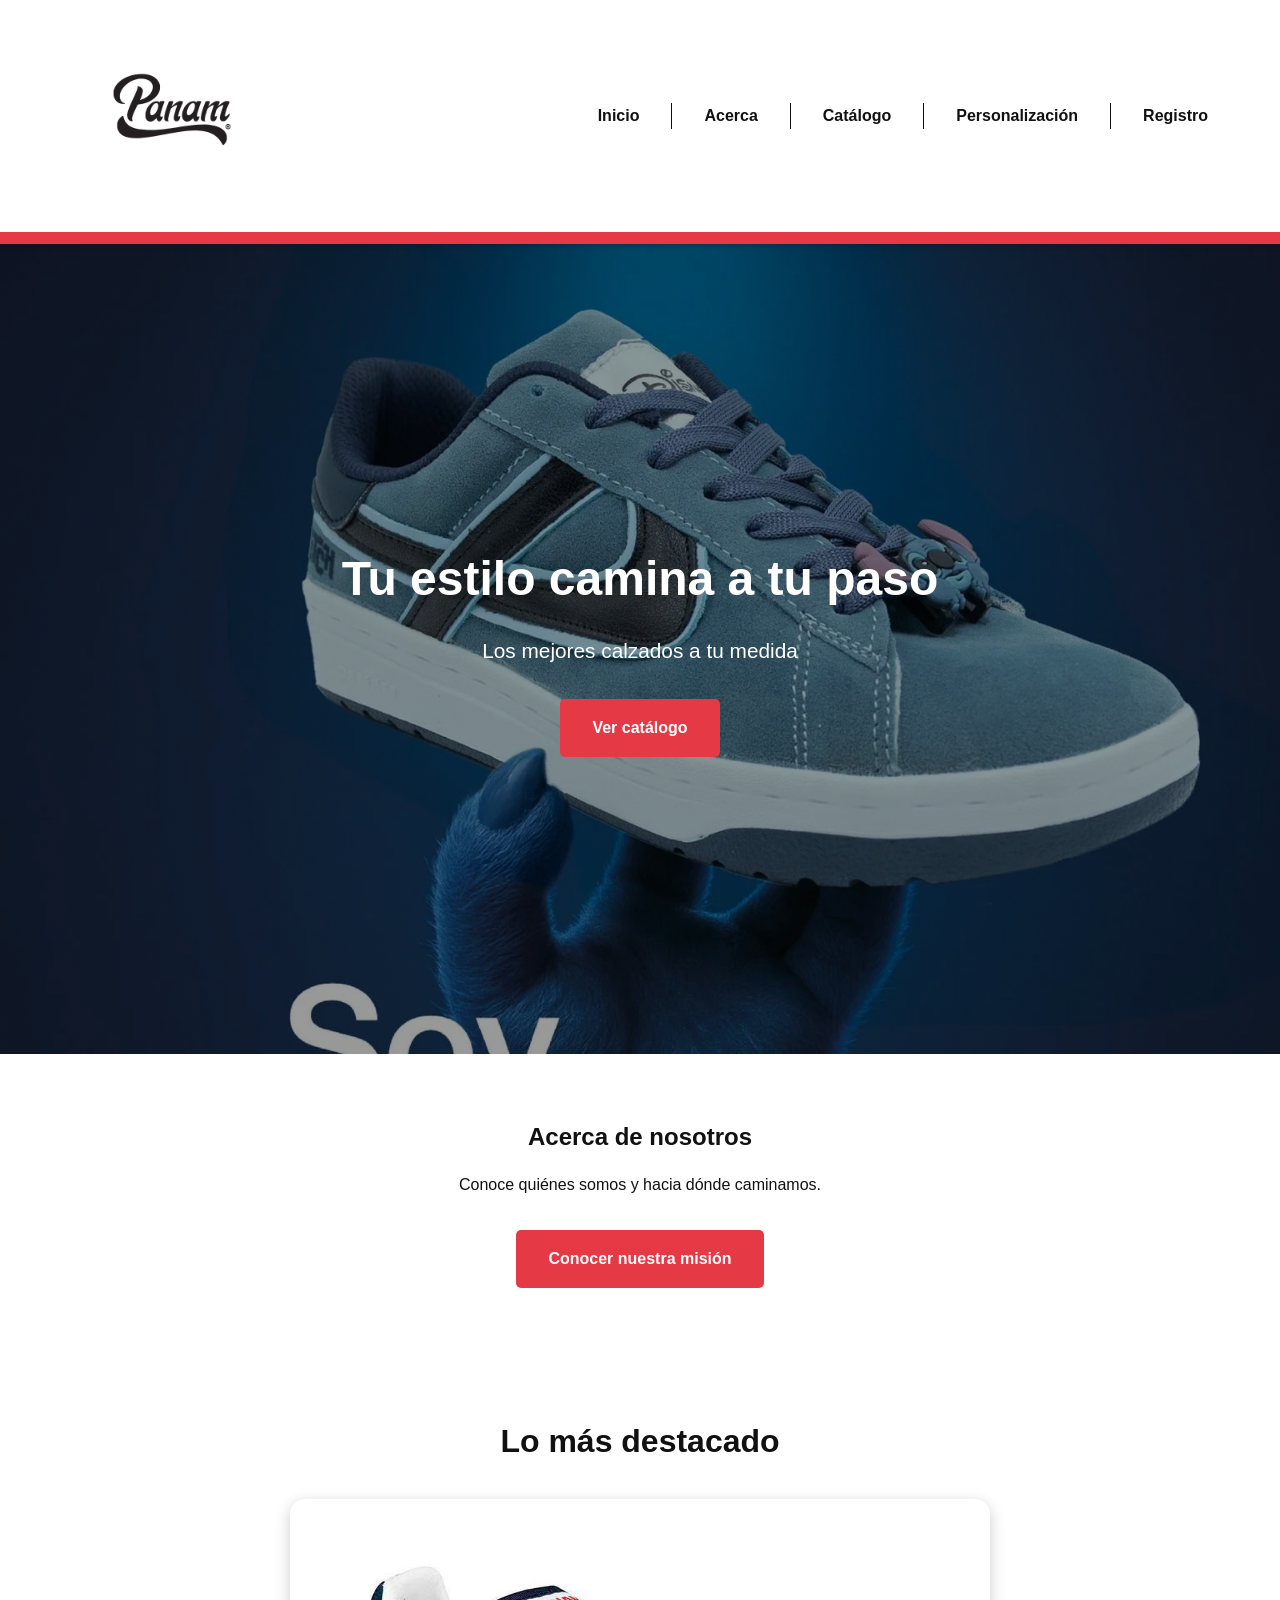
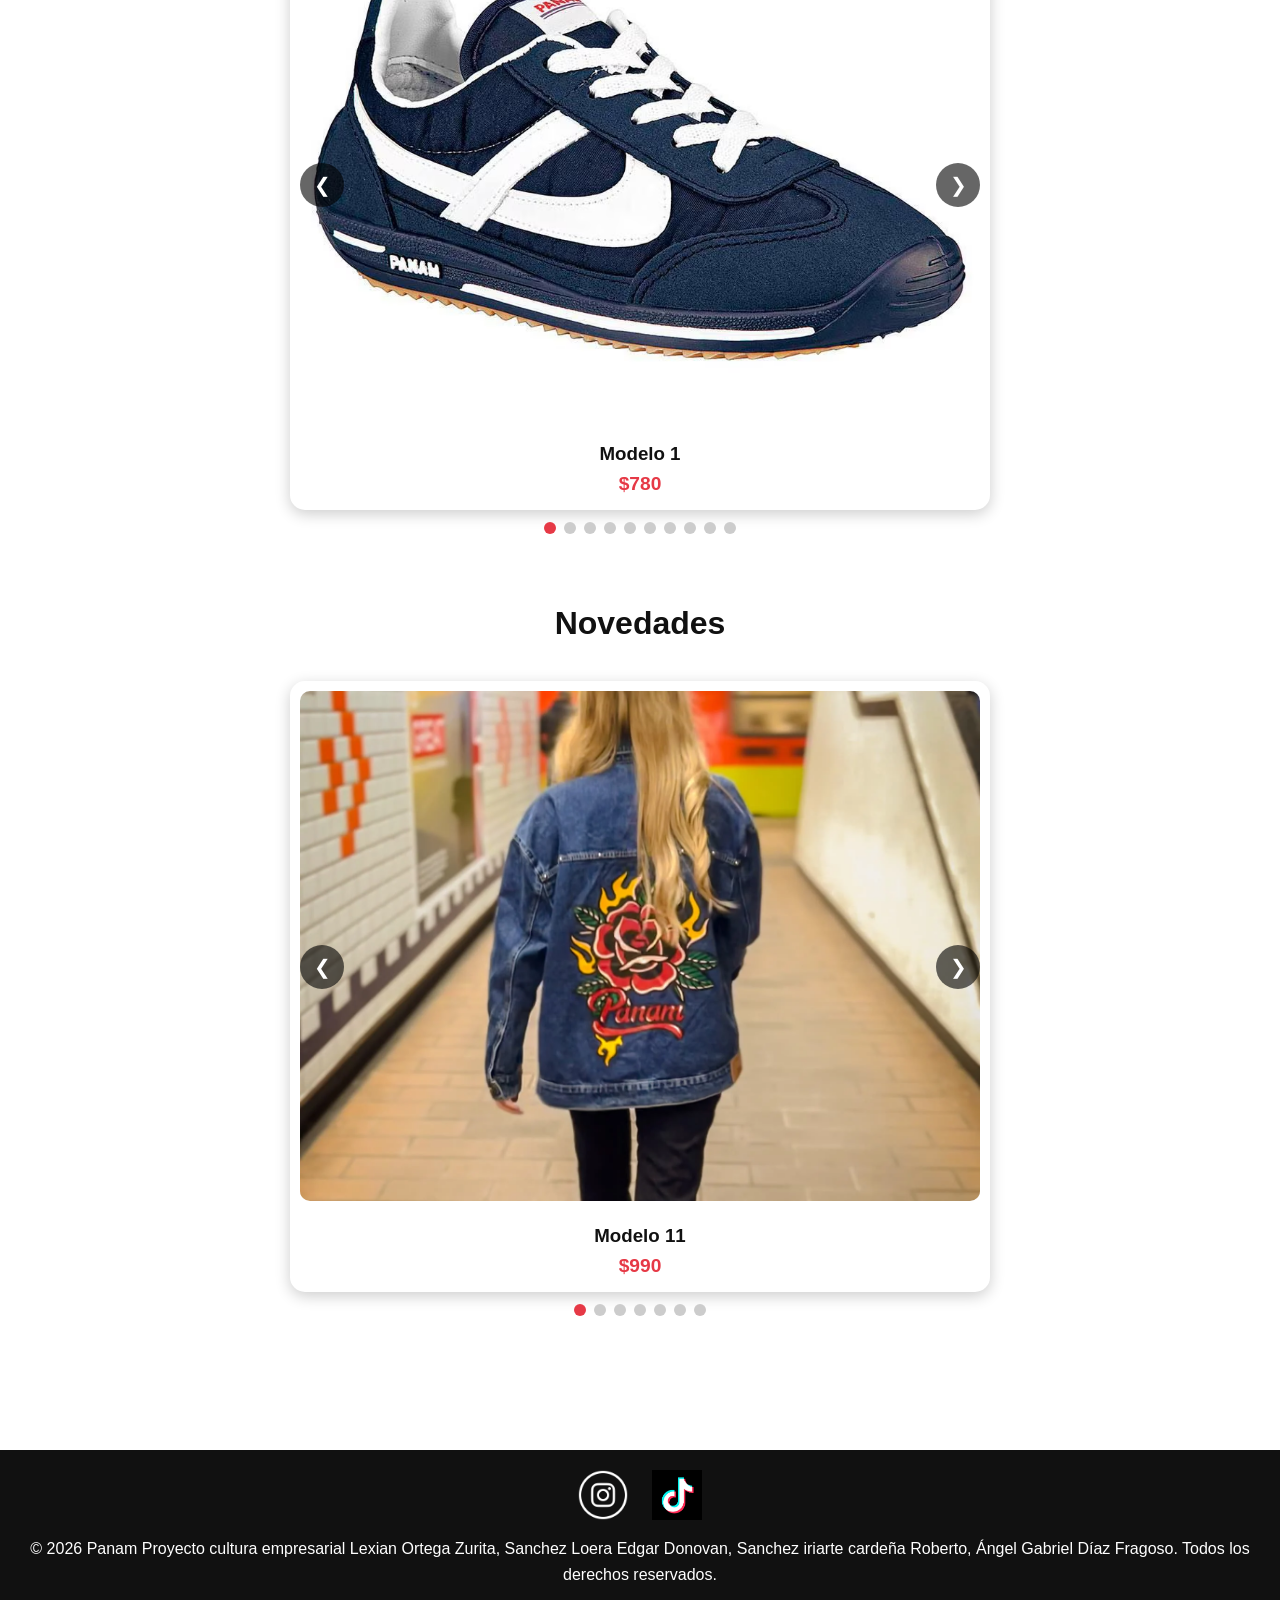
<file: index.html>
<!DOCTYPE html>
<html lang="es">
<head>
    <meta charset="UTF-8">
    <meta name="viewport" content="width=device-width, initial-scale=1.0">
    <title>Panam | Calzado</title>
    <link rel="stylesheet" href="styles.css">
    <style>
        /* Enlaces de las tarjetas: se ven igual que antes, pero son clicables */
        .catalogo-card a.card-link {
            color: inherit;
            text-decoration: none;
            display: block;
        }
    </style>
</head>
<body>
    <header>
        <nav>
            <a href="index.html" class="logo">
                <img src="logo1.png" alt="Logo Panam">
            </a>
            <ul class="nav-links">
                <li><a href="index.html">Inicio</a></li>
                <li><a href="acerca.html">Acerca</a></li>
                <li><a href="catalogo.html" target="_blank" rel="noopener">Catálogo</a></li>
                <li><a href="color.html" target="_blank" rel="noopener">Personalización</a></li>
                <li><a href="dt.html">Registro</a></li>
            </ul>
        </nav>
    </header>

    <main>
        <section id="hero">
            <h1>Tu estilo camina a tu paso</h1>
            <p>Los mejores calzados a tu medida</p>
            <a href="catalogo.html" target="_blank" rel="noopener" class="cta-button">Ver catálogo</a>
        </section>

        <section id="acerca">
            <h2>Acerca de nosotros</h2>
            <p>Conoce quiénes somos y hacia dónde caminamos.</p>
            <a href="acerca.html" class="cta-button">Conocer nuestra misión</a>
        </section>

        <section id="catalogo">
            <h2>Lo más destacado</h2>

            <div class="carousel">
                <button class="carousel-btn prev" aria-label="Anterior">&#10094;</button>

                <div class="carousel-viewport">
                    <div class="carousel-track">
                        <div class="carousel-slide catalogo-card">
                            <a class="card-link" href="catalogo.html" target="_blank" rel="noopener">
                                <img src="tenis1.avif" alt="Tenis modelo 1">
                                <h3>Modelo 1</h3>
                                <p class="precio">$780</p>
                            </a>
                        </div>
                        <div class="carousel-slide catalogo-card">
                            <a class="card-link" href="catalogo.html" target="_blank" rel="noopener">
                                <img src="tenis2.webp" alt="Tenis modelo 2">
                                <h3>Modelo 2</h3>
                                <p class="precio">$800</p>
                            </a>
                        </div>
                        <div class="carousel-slide catalogo-card">
                            <a class="card-link" href="catalogo.html" target="_blank" rel="noopener">
                                <img src="tenis6.jpg" alt="Tenis modelo 6">
                                <h3>Modelo 6</h3>
                                <p class="precio">$1200</p>
                            </a>
                        </div>
                        <div class="carousel-slide catalogo-card">
                            <a class="card-link" href="catalogo.html" target="_blank" rel="noopener">
                                <img src="tenis3.jpg" alt="Tenis modelo 3">
                                <h3>Modelo 3</h3>
                                <p class="precio">$900</p>
                            </a>
                        </div>
                        <div class="carousel-slide catalogo-card">
                            <a class="card-link" href="hcatalogo.html" target="_blank" rel="noopener">
                                <img src="tenis5.avif" alt="Tenis modelo 5">
                                <h3>Modelo 5</h3>
                                <p class="precio">$880</p>
                            </a>
                        </div>
                        <div class="carousel-slide catalogo-card">
                            <a class="card-link" href="catalogo.html" target="_blank" rel="noopener">
                                <img src="tenis4.webp" alt="Tenis modelo 4">
                                <h3>Modelo 4</h3>
                                <p class="precio">$1380</p>
                            </a>
                        </div>
                        <div class="carousel-slide catalogo-card">
                            <a class="card-link" href="catalogo.html" target="_blank" rel="noopener">
                                <img src="tenis10.webp" alt="Tenis modelo 10">
                                <h3>Modelo 10</h3>
                                <p class="precio">$1070</p>
                            </a>
                        </div>
                        <div class="carousel-slide catalogo-card">
                            <a class="card-link" href="catalogo.html" target="_blank" rel="noopener">
                                <img src="tenis7.webp" alt="Tenis modelo 7">
                                <h3>Modelo 7</h3>
                                <p class="precio">$1080</p>
                            </a>
                        </div>
                        <div class="carousel-slide catalogo-card">
                            <a class="card-link" href="catalogo.html" target="_blank" rel="noopener">
                                <img src="tenis8.webp" alt="Tenis modelo 8">
                                <h3>Modelo 8</h3>
                                <p class="precio">$1080</p>
                            </a>
                        </div>
                        <div class="carousel-slide catalogo-card">
                            <a class="card-link" href="catalogo.html" target="_blank" rel="noopener">
                                <img src="tenis9.webp" alt="Tenis modelo 9">
                                <h3>Modelo 9</h3>
                                <p class="precio">$1452</p>
                                
                            </a>
                        </div>
                    </div>
                </div>

                <button class="carousel-btn next" aria-label="Siguiente">&#10095;</button>

                <div class="carousel-dots"></div>
            </div>

            <h2 style="margin-top: 4rem;">Novedades</h2>

            <div class="carousel">
                <button class="carousel-btn prev" aria-label="Anterior">&#10094;</button>

                <div class="carousel-viewport">
                    <div class="carousel-track">
                        <div class="carousel-slide catalogo-card">
                            <a class="card-link" href="catalogo.html" target="_blank" rel="noopener">
                                <img src="ropa3.webp" alt="Modelo 11">
                                <h3>Modelo 11</h3>
                                <p class="precio">$990</p>
                            </a>
                        </div>
                        <div class="carousel-slide catalogo-card">
                            <a class="card-link" href="catalogo.html" target="_blank" rel="noopener">
                                <img src="ropa5.webp" alt="Modelo 12">
                                <h3>Modelo 12</h3>
                                <p class="precio">$1100</p>
                            </a>
                        </div>
                        <div class="carousel-slide catalogo-card">
                            <a class="card-link" href="catalogo.html" target="_blank" rel="noopener">
                                <img src="ropa6.jpg" alt="Modelo 13">
                                <h3>Modelo 13</h3>
                                <p class="precio">$1250</p>
                            </a>
                        </div>
                        

                   <div class="carousel-slide catalogo-card">
                            <a class="card-link" href="catalogo.html" target="_blank" rel="noopener">
                                <img src="tenis19.webp" alt="Tenis modelo 19">
                                <h3>Modelo 19</h3>
                                <p class="precio">$1052</p>
                            </a>
                        </div>
                        <div class="carousel-slide catalogo-card">
                            <a class="card-link" href="catalogo.html" target="_blank" rel="noopener">
                                <img src="tenis20.webp" alt="Tenis modelo 20">
                                <h3>Modelo 20</h3>
                                <p class="precio">$1202</p>
                            </a>
                        </div>
                        <div class="carousel-slide catalogo-card">
                            <a class="card-link" href="catalogo.html" target="_blank" rel="noopener">
                                <img src="tenis21.jpg" alt="Tenis modelo 21">
                                <h3>Modelo 21</h3>
                                <p class="precio">$1200</p>
                            </a>
                        </div>
                        <div class="carousel-slide catalogo-card">
                            <a class="card-link" href="catalogo.html" target="_blank" rel="noopener">
                                <img src="tenis22.webp" alt="Tenis modelo 22">
                                <h3>Modelo 22</h3>
                                <p class="precio">$1000</p>
                            </a>
                        </div>
                    </div> 
                </div> 

                <button class="carousel-btn next" aria-label="Siguiente">&#10095;</button>

                <div class="carousel-dots"></div>
            </div> 
        </section>
    </main>

    <footer>
        <div class="redes">
            <a href="https://www.instagram.com/panamoficial/" target="_blank" rel="noopener">
                <img src="ig2.png" alt="Instagram de Panam">
            </a>
            <a href="https://www.tiktok.com/@tenispanam" target="_blank" rel="noopener">
                <img src="tiktok.avif" alt="TikTok de Panam">
            </a>
        </div>
        <p>&copy; 2026 Panam Proyecto cultura empresarial Lexian Ortega Zurita,
          Sanchez Loera Edgar Donovan,
Sanchez iriarte cardeña Roberto,
 Ángel Gabriel Díaz Fragoso. Todos los derechos reservados.</p>
    </footer>

<script>
function initCarousel(carousel) {
    var track = carousel.querySelector('.carousel-track');
    var slides = carousel.querySelectorAll('.carousel-slide');
    var btnPrev = carousel.querySelector('.carousel-btn.prev');
    var btnNext = carousel.querySelector('.carousel-btn.next');
    var dotsContainer = carousel.querySelector('.carousel-dots');

    var index = 0;
    var autoplay;

    slides.forEach(function (_, i) {
        var dot = document.createElement('button');
        dot.classList.add('dot');
        dot.setAttribute('aria-label', 'Ir a la imagen ' + (i + 1));
        dot.addEventListener('click', function () {
            index = i;
            updateCarousel();
        });
        dotsContainer.appendChild(dot);
    });

    var dots = dotsContainer.querySelectorAll('.dot');

    function updateCarousel() {
        track.style.transform = 'translateX(-' + index * 100 + '%)';
        dots.forEach(function (dot, i) {
            dot.classList.toggle('active', i === index);
        });
    }

    function nextSlide() {
        index = (index + 1) % slides.length;
        updateCarousel();
    }

    function prevSlide() {
        index = (index - 1 + slides.length) % slides.length;
        updateCarousel();
    }

    btnNext.addEventListener('click', nextSlide);
    btnPrev.addEventListener('click', prevSlide);

    function startAutoplay() { autoplay = setInterval(nextSlide, 2000); }
    function stopAutoplay() { clearInterval(autoplay); }

    carousel.addEventListener('mouseenter', stopAutoplay);
    carousel.addEventListener('mouseleave', startAutoplay);

    updateCarousel();
    startAutoplay();
}

document.querySelectorAll('.carousel').forEach(initCarousel);
</script>
</body>
</html>
</file>
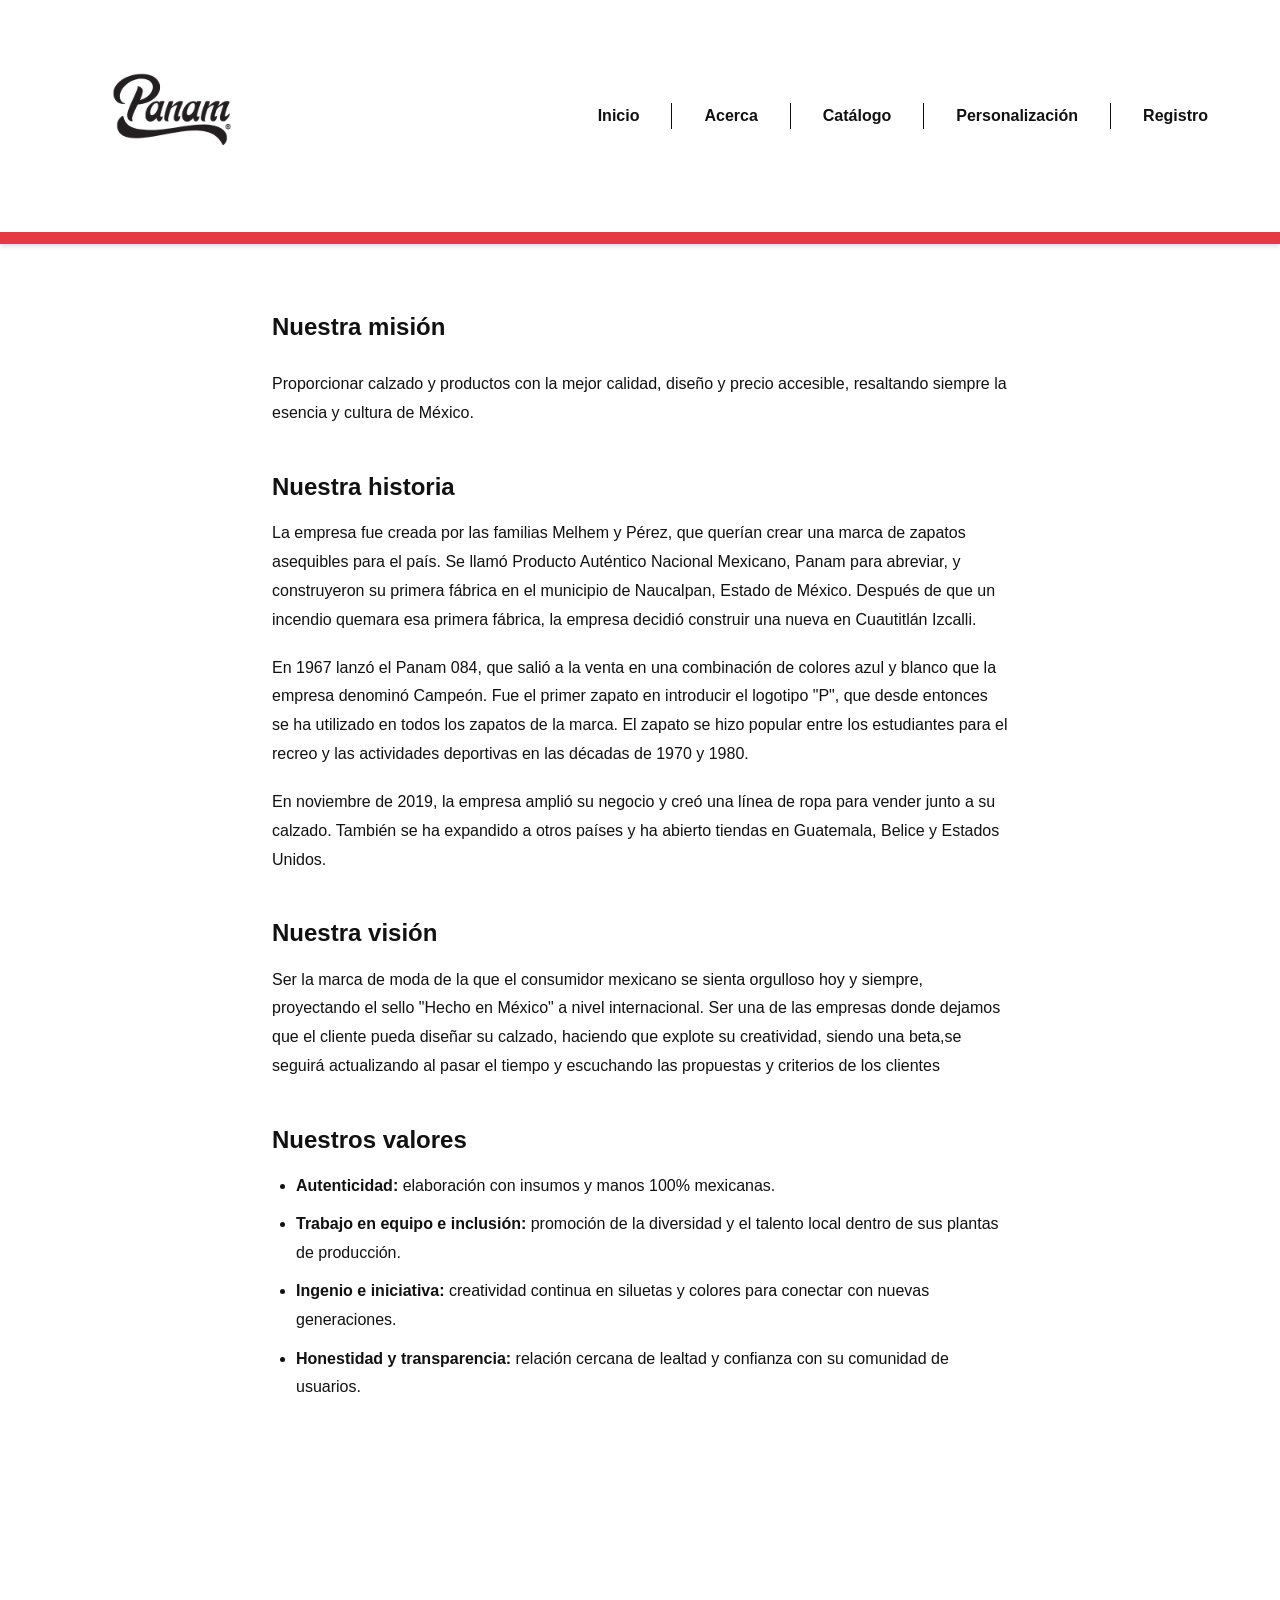
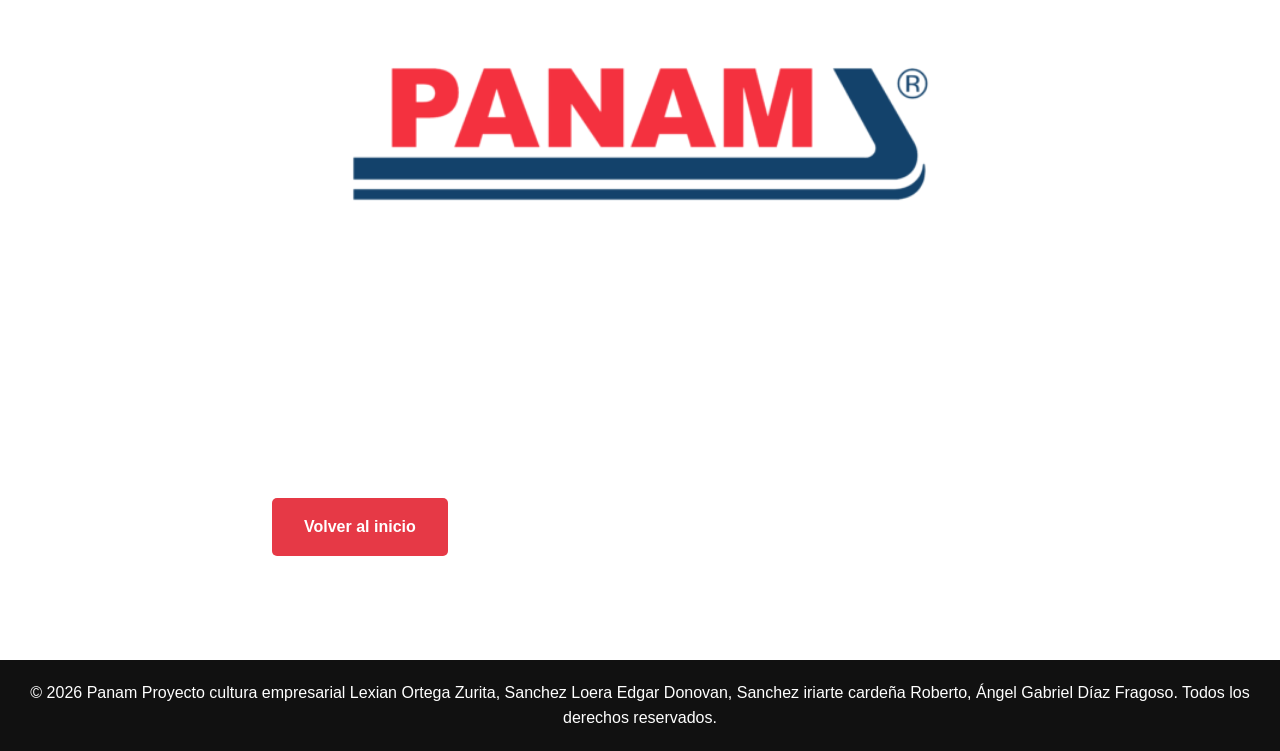
<file: acerca.html>
<!DOCTYPE html>
<html lang="es">
<head>
    <meta charset="UTF-8">
    <meta name="viewport" content="width=device-width, initial-scale=1.0">
    <title>Acerca de Panam | Nuestra misión</title>
    <link rel="stylesheet" href="styles.css">
</head>
<body>
    <header>
        <nav>
            <a href="index.html" class="logo">
                <img src="logo1.png" alt="Logo Panam">
               
            </a>
            <ul class="nav-links">
                <li><a href="index.html">Inicio</a></li>
                <li><a href="acerca.html">Acerca</a></li>
                <li><a href="catalogo.html" target="_blank" rel="noopener">Catálogo</a></li>
                 <li><a href="color.html" target="_blank" rel="noopener">Personalización</a></li>
                <li><a href="index.html#registro">Registro</a></li>
            </ul>
        </nav>
    </header>

    <main>
        <section id="mision">
            <h1>Nuestra misión</h1>
            <p>Proporcionar calzado y productos con la mejor calidad, diseño y precio accesible, resaltando siempre la esencia y cultura de México.</p>

            <h2>Nuestra historia</h2>
            <p>La empresa fue creada por las familias Melhem y Pérez, que querían crear una marca de zapatos asequibles para el país. Se llamó Producto Auténtico Nacional Mexicano, Panam para abreviar, y construyeron su primera fábrica en el municipio de Naucalpan, Estado de México. Después de que un incendio quemara esa primera fábrica, la empresa decidió construir una nueva en Cuautitlán Izcalli.</p>
            <p>En 1967 lanzó el Panam 084, que salió a la venta en una combinación de colores azul y blanco que la empresa denominó Campeón. Fue el primer zapato en introducir el logotipo "P", que desde entonces se ha utilizado en todos los zapatos de la marca. El zapato se hizo popular entre los estudiantes para el recreo y las actividades deportivas en las décadas de 1970 y 1980.</p>
            <p>En noviembre de 2019, la empresa amplió su negocio y creó una línea de ropa para vender junto a su calzado. También se ha expandido a otros países y ha abierto tiendas en Guatemala, Belice y Estados Unidos.</p>

            <h2>Nuestra visión</h2>
            <p>Ser la marca de moda de la que el consumidor mexicano se sienta orgulloso hoy y siempre, proyectando el sello "Hecho en México" a nivel internacional.
                Ser una de las empresas donde dejamos que el cliente pueda diseñar su calzado, haciendo que explote su creatividad, siendo una beta,se seguirá actualizando al pasar el tiempo y escuchando las propuestas y criterios de los clientes
            </p>

            <h2>Nuestros valores</h2>
            <ul>
                <li><strong>Autenticidad:</strong> elaboración con insumos y manos 100% mexicanas.</li>
                <li><strong>Trabajo en equipo e inclusión:</strong> promoción de la diversidad y el talento local dentro de sus plantas de producción.</li>
                <li><strong>Ingenio e iniciativa:</strong> creatividad continua en siluetas y colores para conectar con nuevas generaciones.</li>
                <li><strong>Honestidad y transparencia:</strong> relación cercana de lealtad y confianza con su comunidad de usuarios.</li>
            </ul>

            <img src="panamlogo3.png" alt="Tenis Panam" class="imagen-mision">

            <a href="index.html" class="cta-button">Volver al inicio</a>
        </section>
    </main>

    <footer>
         <p>&copy; 2026 Panam Proyecto cultura empresarial Lexian Ortega Zurita,
          Sanchez Loera Edgar Donovan,
Sanchez iriarte cardeña Roberto,
 Ángel Gabriel Díaz Fragoso. Todos los derechos reservados.</p>
    </footer>
</body>
</html>
</file>
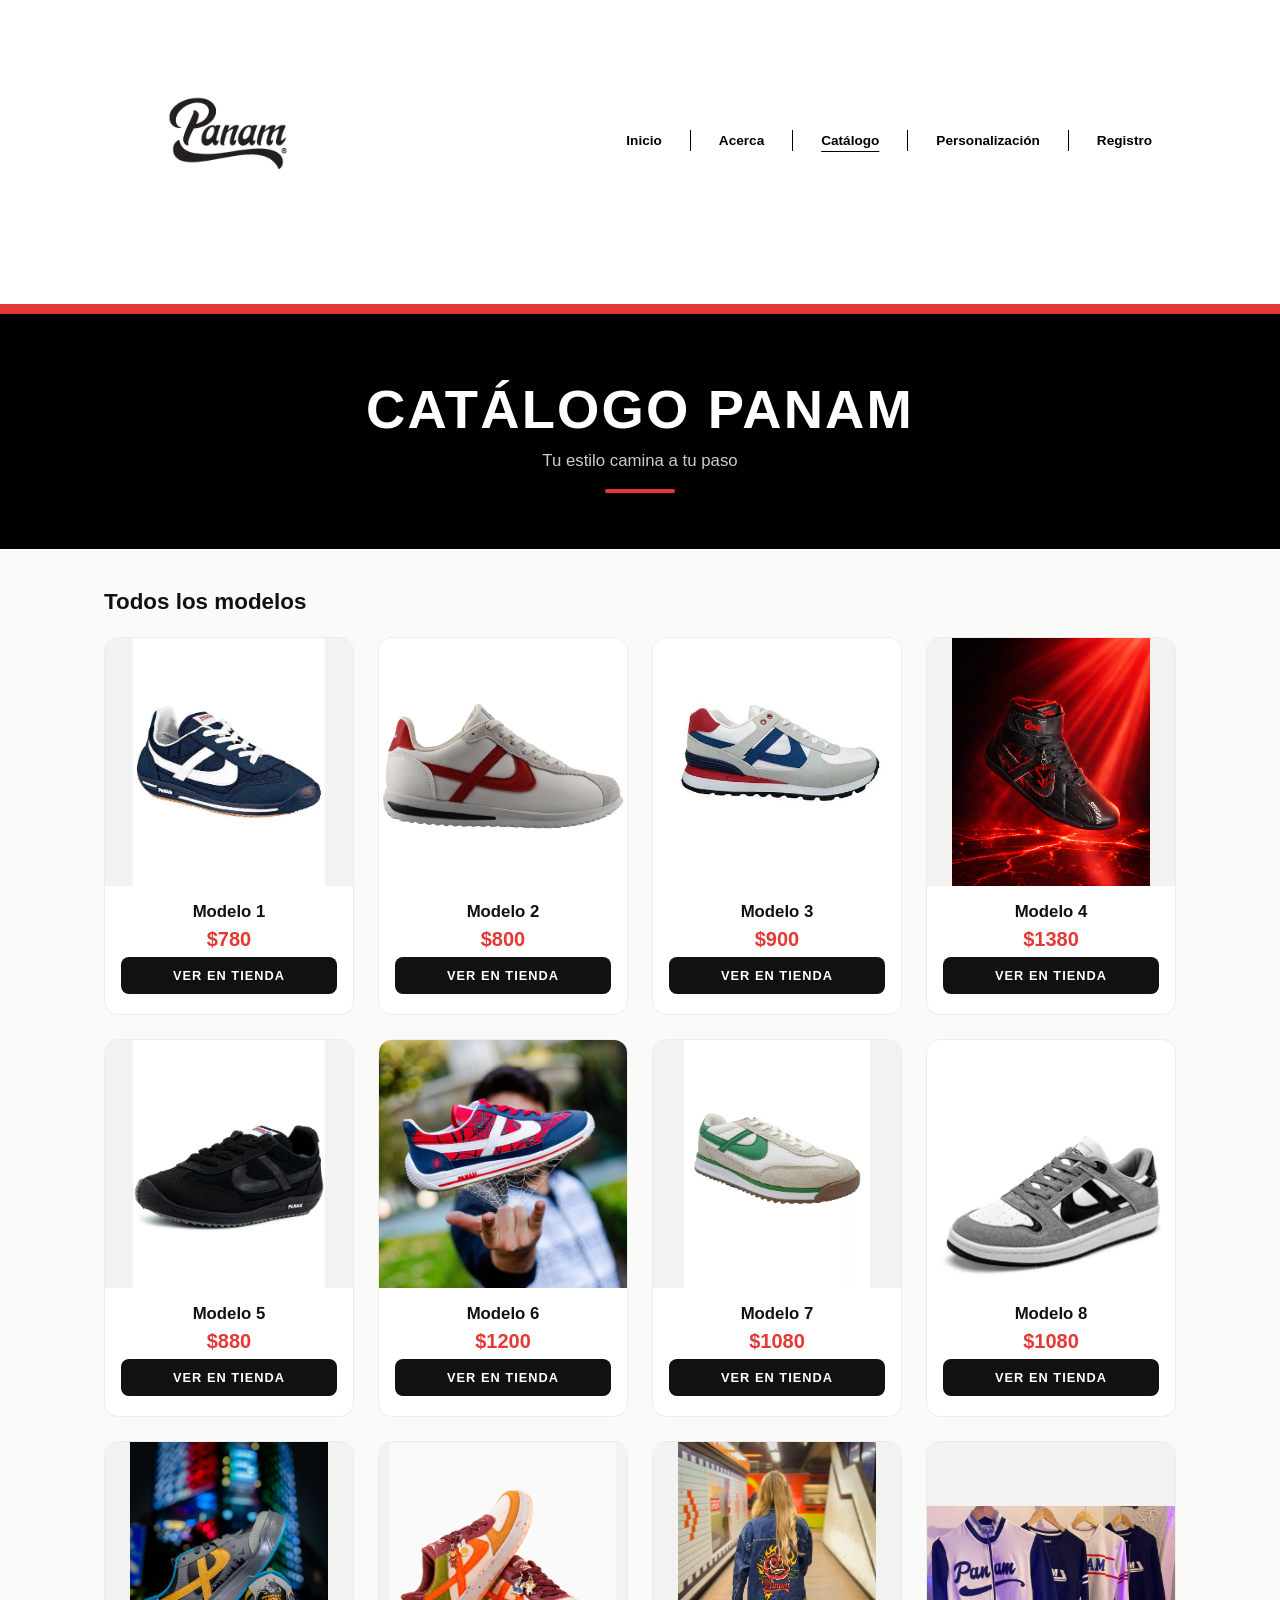
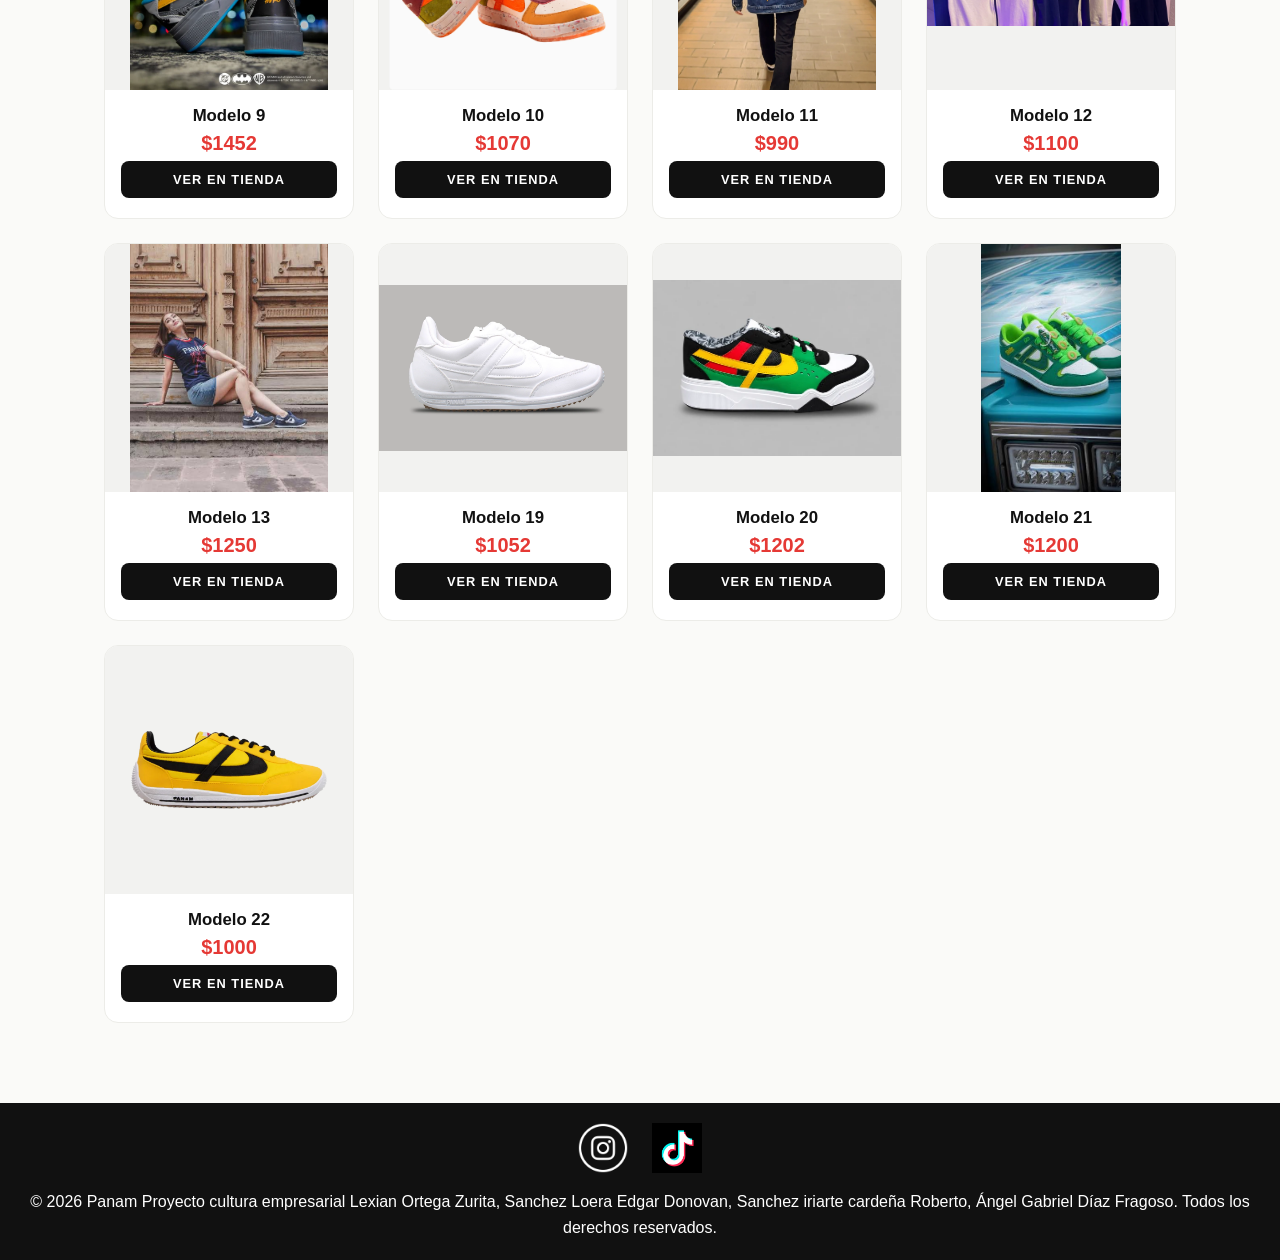
<file: catalogo.html>
<!DOCTYPE html>
<html lang="es">
<head>
    <meta charset="UTF-8">
    <meta name="viewport" content="width=device-width, initial-scale=1.0">
    <title>Catálogo | Panam</title>
    <link rel="stylesheet" href="catalogo.css">
</head>
<body>

    <!-- MENÚ ARRIBA -->
    <header class="menu-top">
        <a href="index.html" class="logo"><img src="logo1.png" alt="Logo Panam"></a>
        <nav>
            <ul>
                <li><a class="enlace" href="index.html">Inicio</a></li>
                <li><a class="enlace" href="acerca.html">Acerca</a></li>
                <li><a class="enlace activo" href="catalogo.html">Catálogo</a></li>
                <li><a class="enlace" href="color.html" target="_blank" rel="noopener">Personalización</a></li>
                <li><a class="enlace" href="dt.html">Registro</a></li>
            </ul>
        </nav>
    </header>

    <!-- PORTADA -->
    <section class="portada">
        <h1>Catálogo Panam</h1>
        <p>Tu estilo camina a tu paso</p>
        <div class="linea"></div>
    </section>

    <!-- PRODUCTOS -->
    <main class="contenedor">
        <h2 class="titulo-seccion">Todos los modelos</h2>

        <div class="rejilla">
            <article class="tarjeta" id="modelo-1">
                <div class="foto"><img src="tenis1.avif" alt="Tenis modelo 1"></div>
                <div class="datos">
                    <h2>Modelo 1</h2>
                    <p class="precio">$780</p>
                    <a class="boton" href="https://panam.com.mx/collections/lo-mas-nuevo" target="_blank" rel="noopener">Ver en tienda</a>
                </div>
            </article>

            <article class="tarjeta" id="modelo-2">
                <div class="foto"><img src="tenis2.webp" alt="Tenis modelo 2"></div>
                <div class="datos">
                    <h2>Modelo 2</h2>
                    <p class="precio">$800</p>
                    <a class="boton" href="https://panam.com.mx/collections/lo-mas-nuevo" target="_blank" rel="noopener">Ver en tienda</a>
                </div>
            </article>

            <article class="tarjeta" id="modelo-3">
                <div class="foto"><img src="tenis3.jpg" alt="Tenis modelo 3"></div>
                <div class="datos">
                    <h2>Modelo 3</h2>
                    <p class="precio">$900</p>
                    <a class="boton" href="https://panam.com.mx/collections/lo-mas-nuevo" target="_blank" rel="noopener">Ver en tienda</a>
                </div>
            </article>

            <article class="tarjeta" id="modelo-4">
                <div class="foto"><img src="tenis4.webp" alt="Tenis modelo 4"></div>
                <div class="datos">
                    <h2>Modelo 4</h2>
                    <p class="precio">$1380</p>
                    <a class="boton" href="https://panam.com.mx/collections/lo-mas-nuevo" target="_blank" rel="noopener">Ver en tienda</a>
                </div>
            </article>

            <article class="tarjeta" id="modelo-5">
                <div class="foto"><img src="tenis5.avif" alt="Tenis modelo 5"></div>
                <div class="datos">
                    <h2>Modelo 5</h2>
                    <p class="precio">$880</p>
                    <a class="boton" href="https://panam.com.mx/collections/lo-mas-nuevo" target="_blank" rel="noopener">Ver en tienda</a>
                </div>
            </article>

            <article class="tarjeta" id="modelo-6">
                <div class="foto"><img src="tenis6.jpg" alt="Tenis modelo 6"></div>
                <div class="datos">
                    <h2>Modelo 6</h2>
                    <p class="precio">$1200</p>
                    <a class="boton" href="https://panam.com.mx/collections/lo-mas-nuevo" target="_blank" rel="noopener">Ver en tienda</a>
                </div>
            </article>

            <article class="tarjeta" id="modelo-7">
                <div class="foto"><img src="tenis7.webp" alt="Tenis modelo 7"></div>
                <div class="datos">
                    <h2>Modelo 7</h2>
                    <p class="precio">$1080</p>
                    <a class="boton" href="https://panam.com.mx/collections/lo-mas-nuevo" target="_blank" rel="noopener">Ver en tienda</a>
                </div>
            </article>

            <article class="tarjeta" id="modelo-8">
                <div class="foto"><img src="tenis8.webp" alt="Tenis modelo 8"></div>
                <div class="datos">
                    <h2>Modelo 8</h2>
                    <p class="precio">$1080</p>
                    <a class="boton" href="https://panam.com.mx/collections/lo-mas-nuevo" target="_blank" rel="noopener">Ver en tienda</a>
                </div>
            </article>

            <article class="tarjeta" id="modelo-9">
                <div class="foto"><img src="tenis9.webp" alt="Tenis modelo 9"></div>
                <div class="datos">
                    <h2>Modelo 9</h2>
                    <p class="precio">$1452</p>
                    <a class="boton" href="https://panam.com.mx/collections/lo-mas-nuevo" target="_blank" rel="noopener">Ver en tienda</a>
                </div>
            </article>

            <article class="tarjeta" id="modelo-10">
                <div class="foto"><img src="tenis10.webp" alt="Tenis modelo 10"></div>
                <div class="datos">
                    <h2>Modelo 10</h2>
                    <p class="precio">$1070</p>
                    <a class="boton" href="https://panam.com.mx/collections/lo-mas-nuevo" target="_blank" rel="noopener">Ver en tienda</a>
                </div>
            </article>

            <article class="tarjeta" id="modelo-11">
                <div class="foto"><img src="ropa3.webp" alt="Modelo 11"></div>
                <div class="datos">
                    <h2>Modelo 11</h2>
                    <p class="precio">$990</p>
                    <a class="boton" href="https://panam.com.mx/collections/lo-mas-nuevo" target="_blank" rel="noopener">Ver en tienda</a>
                </div>
            </article>

            <article class="tarjeta" id="modelo-12">
                <div class="foto"><img src="ropa5.webp" alt="Modelo 12"></div>
                <div class="datos">
                    <h2>Modelo 12</h2>
                    <p class="precio">$1100</p>
                    <a class="boton" href="https://panam.com.mx/collections/lo-mas-nuevo" target="_blank" rel="noopener">Ver en tienda</a>
                </div>
            </article>

            <article class="tarjeta" id="modelo-13">
                <div class="foto"><img src="ropa6.jpg" alt="Modelo 13"></div>
                <div class="datos">
                    <h2>Modelo 13</h2>
                    <p class="precio">$1250</p>
                    <a class="boton" href="https://panam.com.mx/collections/lo-mas-nuevo" target="_blank" rel="noopener">Ver en tienda</a>
                </div>
            </article>

            <article class="tarjeta" id="modelo-19">
                <div class="foto"><img src="tenis19.webp" alt="Tenis modelo 19"></div>
                <div class="datos">
                    <h2>Modelo 19</h2>
                    <p class="precio">$1052</p>
                    <a class="boton" href="https://panam.com.mx/collections/lo-mas-nuevo" target="_blank" rel="noopener">Ver en tienda</a>
                </div>
            </article>

            <article class="tarjeta" id="modelo-20">
                <div class="foto"><img src="tenis20.webp" alt="Tenis modelo 20"></div>
                <div class="datos">
                    <h2>Modelo 20</h2>
                    <p class="precio">$1202</p>
                    <a class="boton" href="https://panam.com.mx/collections/lo-mas-nuevo" target="_blank" rel="noopener">Ver en tienda</a>
                </div>
            </article>

            <article class="tarjeta" id="modelo-21">
                <div class="foto"><img src="tenis21.jpg" alt="Tenis modelo 21"></div>
                <div class="datos">
                    <h2>Modelo 21</h2>
                    <p class="precio">$1200</p>
                    <a class="boton" href="https://panam.com.mx/collections/lo-mas-nuevo" target="_blank" rel="noopener">Ver en tienda</a>
                </div>
            </article>

            <article class="tarjeta" id="modelo-22">
                <div class="foto"><img src="tenis22.webp" alt="Tenis modelo 22"></div>
                <div class="datos">
                    <h2>Modelo 22</h2>
                    <p class="precio">$1000</p>
                    <a class="boton" href="https://panam.com.mx/collections/lo-mas-nuevo" target="_blank" rel="noopener">Ver en tienda</a>
                </div>
            </article>
        </div>
    </main>

    <footer>
        <div class="redes">
            <a href="https://www.instagram.com/panamoficial/" target="_blank" rel="noopener">
                <img src="ig2.png" alt="Instagram de Panam">
            </a>
            <a href="https://www.tiktok.com/@tenispanam" target="_blank" rel="noopener">
                <img src="tiktok.avif" alt="TikTok de Panam">
            </a>
        </div>
        <p>&copy; 2026 Panam Proyecto cultura empresarial Lexian Ortega Zurita,
          Sanchez Loera Edgar Donovan,
Sanchez iriarte cardeña Roberto,
 Ángel Gabriel Díaz Fragoso. Todos los derechos reservados.</p>
    </footer>

</body>
</html>
</file>
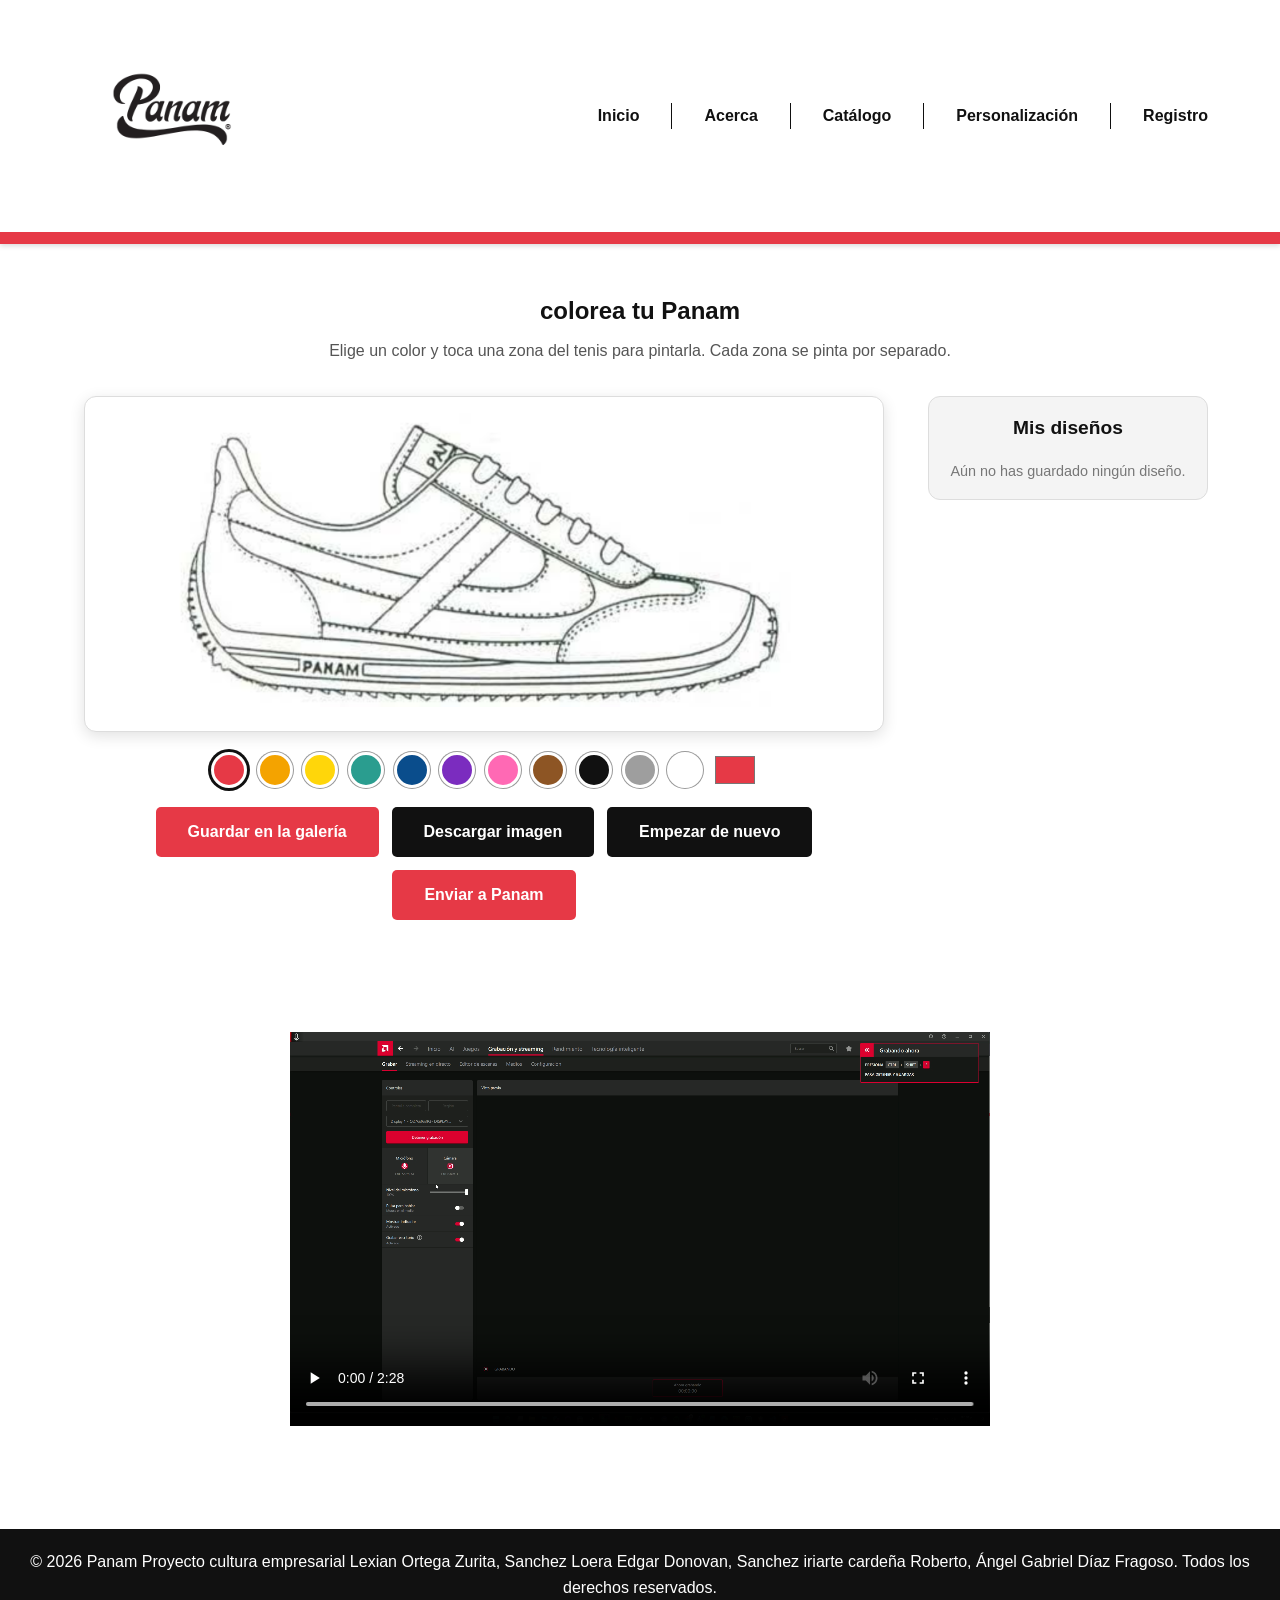
<file: color.html>
<!DOCTYPE html>
<html lang="es">
<head>
    <meta charset="UTF-8">
    <meta name="viewport" content="width=device-width, initial-scale=1.0">
    <title>Prototipo | Panam</title>
    <link rel="stylesheet" href="styles.css">
    <style>
        #colorear { max-width: 1200px; margin: 0 auto; padding: 3rem 2rem; }
        #colorear h1 { text-align: center; margin-bottom: 0.5rem; }
        .subtitulo { text-align: center; color: #555; margin-bottom: 2rem; }

        .layout { display: grid; grid-template-columns: 1fr 280px; gap: 2rem; align-items: start; }

        .lienzo { max-width: 800px; margin: 0 auto; border: 1px solid #ddd; border-radius: 12px; padding: 1rem; box-shadow: 0 4px 15px rgba(0,0,0,0.12); background: #fff; }
        .lienzo canvas { width: 100%; height: auto; display: block; cursor: pointer; }
        .estado { text-align: center; color: #555; font-size: 0.95rem; margin-top: 0.5rem; }
        .estado.error { color: #c1121f; font-weight: bold; }

        .paleta { display: flex; flex-wrap: wrap; gap: 0.6rem; justify-content: center; align-items: center; margin: 1.2rem 0; }
        .color { width: 36px; height: 36px; border-radius: 50%; border: 3px solid #fff; box-shadow: 0 0 0 1px #999; cursor: pointer; padding: 0; }
        .color.activo { box-shadow: 0 0 0 3px #111; }
        #personalizado { width: 44px; height: 36px; border: none; background: none; cursor: pointer; padding: 0; }

        .acciones { display: flex; flex-wrap: wrap; gap: 0.8rem; justify-content: center; }
        .acciones .cta-button { margin-top: 0; border: none; cursor: pointer; font-size: 1rem; }
        .cta-button.secundario { background-color: #111; }

        .galeria { border: 1px solid #ddd; border-radius: 12px; padding: 1rem; background: #f4f4f4; }
        .galeria h2 { font-size: 1.2rem; margin-bottom: 1rem; text-align: center; }
        .galeria-vacia { text-align: center; color: #777; font-size: 0.9rem; }
        .item { background: #fff; border-radius: 10px; padding: 0.6rem; margin-bottom: 1rem; box-shadow: 0 2px 6px rgba(0,0,0,0.12); }
        .item img { width: 100%; height: auto; display: block; }
        .item-botones { display: flex; gap: 0.5rem; margin-top: 0.5rem; }
        .item-botones button { flex: 1; padding: 0.4rem; border: 1px solid #ccc; border-radius: 5px; background: #fff; cursor: pointer; font-size: 0.85rem; }
        .item-botones button:hover { border-color: #e63946; color: #e63946; }

        .mensaje-diseno { display: none; margin: 1.2rem auto 0; padding: 1rem; max-width: 520px; border-radius: 5px; background: #e8f5e9; color: #1b5e20; font-weight: bold; text-align: center; }
        .mensaje-diseno.visible { display: block; }

        /* Video */
        .video-contenedor {
            display: flex;
            justify-content: center;
            padding: 4rem 1rem;
        }
        .video-contenedor video {
            width: 200%;
            max-width: 700px;
            height: auto;
        }

        @media (max-width: 700px) {
            .layout { grid-template-columns: 1fr; }
        }
    </style>
</head>
<body>
    <header>
        <nav>
            <a href="index.html" class="logo">
                <img src="logo1.png" alt="Logo Panam">
            </a>
            <ul class="nav-links">
                <li><a href="index.html">Inicio</a></li>
                <li><a href="acerca.html">Acerca</a></li>
                <li><a href="catalogo.html" target="_blank" rel="noopener">Catálogo</a></li>
                <li><a href="color.html" target="_blank" rel="noopener">Personalización</a></li>
                <li><a href="dt.html#registro">Registro</a></li>
            </ul>
        </nav>
    </header>

    <main>
        <section id="colorear">
            <h1> colorea tu Panam</h1>
            <p class="subtitulo">Elige un color y toca una zona del tenis para pintarla. Cada zona se pinta por separado.</p>

            <div class="layout">
                <div>
                    <div class="lienzo">
                        <canvas id="lienzoTenis" width="1200" height="460"></canvas>
                        <p class="estado" id="estado">Cargando tenis...</p>
                    </div>

                    <div class="paleta" id="paleta">
                        <button type="button" class="color activo" data-color="#e63946" style="background:#e63946" aria-label="Rojo"></button>
                        <button type="button" class="color" data-color="#f4a300" style="background:#f4a300" aria-label="Naranja"></button>
                        <button type="button" class="color" data-color="#ffd60a" style="background:#ffd60a" aria-label="Amarillo"></button>
                        <button type="button" class="color" data-color="#2a9d8f" style="background:#2a9d8f" aria-label="Verde"></button>
                        <button type="button" class="color" data-color="#0a4d8c" style="background:#0a4d8c" aria-label="Azul"></button>
                        <button type="button" class="color" data-color="#7b2cbf" style="background:#7b2cbf" aria-label="Morado"></button>
                        <button type="button" class="color" data-color="#ff69b4" style="background:#ff69b4" aria-label="Rosa"></button>
                        <button type="button" class="color" data-color="#8d5524" style="background:#8d5524" aria-label="Café"></button>
                        <button type="button" class="color" data-color="#111111" style="background:#111111" aria-label="Negro"></button>
                        <button type="button" class="color" data-color="#9e9e9e" style="background:#9e9e9e" aria-label="Gris"></button>
                        <button type="button" class="color" data-color="#ffffff" style="background:#ffffff" aria-label="Blanco"></button>
                        <input type="color" id="personalizado" value="#e63946" aria-label="Elegir otro color">
                    </div>

                    <div class="acciones">
                        <button type="button" class="cta-button" id="btnGuardar">Guardar en la galería</button>
                        <button type="button" class="cta-button secundario" id="btnDescargar">Descargar imagen</button>
                        <button type="button" class="cta-button secundario" id="btnReiniciar">Empezar de nuevo</button>
                        <button type="button" class="cta-button" id="btnEnviar">Enviar a Panam</button>
                    </div>
                    <p class="mensaje-diseno" id="mensajeDiseno" role="status"></p>
                </div>

                <aside class="galeria">
                    <h2>Mis diseños</h2>
                    <div id="galeria"></div>
                </aside>
            </div>
        </section>
    </main>

    <div class="video-contenedor">
        <video controls>
            <source src="panamvideo2_clip_1.mp4" type="video/mp4">
            Tu navegador no soporta video HTML5.
        </video>
    </div>

    <footer>
       <p>&copy; 2026 Panam Proyecto cultura empresarial Lexian Ortega Zurita,
          Sanchez Loera Edgar Donovan,
Sanchez iriarte cardeña Roberto,
 Ángel Gabriel Díaz Fragoso. Todos los derechos reservados.</p>
    </footer>

<script>
var IMAGEN = 'teniscolor.png';   /* el dibujo en blanco y negro */
var CLAVE = 'panam_galeria_v2';

var canvas = document.getElementById('lienzoTenis');
var ctx = canvas.getContext('2d');
var estado = document.getElementById('estado');
var paleta = document.getElementById('paleta');
var selector = document.getElementById('personalizado');
var galeria = document.getElementById('galeria');

var colorActual = '#e63946';
var guardados = [];

var W = 0, H = 0;
var zona = null;          /* a qué zona pertenece cada pixel */
var listas = [];          /* pixeles de cada zona */
var fondo = 0;            /* la zona de afuera del tenis (no se pinta) */
var lineaCanvas = null;   /* el dibujo de lineas */
var capaColor = null, ctxColor = null, datosColor = null;

/*  Paleta  */
paleta.addEventListener('click', function (e) {
    var boton = e.target.closest('.color');
    if (!boton) return;
    colorActual = boton.getAttribute('data-color');
    paleta.querySelectorAll('.color').forEach(function (b) { b.classList.remove('activo'); });
    boton.classList.add('activo');
});

selector.addEventListener('input', function () {
    colorActual = selector.value;
    paleta.querySelectorAll('.color').forEach(function (b) { b.classList.remove('activo'); });
});

/* Cargar la imagen  */
var img = new Image();
img.onload = iniciar;
img.onerror = function () {
    estado.className = 'estado error';
    estado.textContent = 'No se encontró ' + IMAGEN + '. Guárdala en la misma carpeta que prototipo.html.';
};
img.src = IMAGEN;


function dilatar(mask, w, h, r) {
    var tmp = new Uint8Array(w * h);
    var out = new Uint8Array(w * h);
    var pref = new Int32Array(Math.max(w, h) + 1);
    var x, y, a, b;
    for (y = 0; y < h; y++) {
        pref[0] = 0;
        for (x = 0; x < w; x++) pref[x + 1] = pref[x] + mask[y * w + x];
        for (x = 0; x < w; x++) {
            a = Math.max(0, x - r); b = Math.min(w - 1, x + r);
            tmp[y * w + x] = (pref[b + 1] - pref[a]) > 0 ? 1 : 0;
        }
    }
    for (x = 0; x < w; x++) {
        pref[0] = 0;
        for (y = 0; y < h; y++) pref[y + 1] = pref[y] + tmp[y * w + x];
        for (y = 0; y < h; y++) {
            a = Math.max(0, y - r); b = Math.min(h - 1, y + r);
            out[y * w + x] = (pref[b + 1] - pref[a]) > 0 ? 1 : 0;
        }
    }
    return out;
}

function iniciar() {
    var esc = Math.max(1, Math.round(1200 / img.naturalWidth));
    W = img.naturalWidth * esc;
    H = img.naturalHeight * esc;
    canvas.width = W;
    canvas.height = H;

    lineaCanvas = document.createElement('canvas');
    lineaCanvas.width = W;
    lineaCanvas.height = H;
    var lctx = lineaCanvas.getContext('2d');
    lctx.fillStyle = '#ffffff';
    lctx.fillRect(0, 0, W, H);
    lctx.imageSmoothingQuality = 'high';
    lctx.drawImage(img, 0, 0, W, H);

    var datos;
    try {
        datos = lctx.getImageData(0, 0, W, H).data;
    } catch (e) {
        estado.className = 'estado error';
        estado.textContent = 'Abre la página con Live Server (clic derecho en el archivo, "Open with Live Server").';
        return;
    }

    var N = W * H;
    var i, p, x, y;

    
    var oscuro = new Uint8Array(N);
    for (i = 0; i < N; i++) {
        var gris = 0.299 * datos[i * 4] + 0.587 * datos[i * 4 + 1] + 0.114 * datos[i * 4 + 2];
        oscuro[i] = gris < 150 ? 1 : 0;
    }


    var barrera = dilatar(oscuro, W, H, Math.round(1.5 * esc));

    zona = new Int32Array(N);
    var tam = [0];
    var pila = new Int32Array(N);
    var n = 0, sp, cuenta;
    for (i = 0; i < N; i++) {
        if (barrera[i] === 0 && zona[i] === 0) {
            n++;
            sp = 0; cuenta = 0;
            pila[sp++] = i;
            zona[i] = n;
            while (sp > 0) {
                p = pila[--sp];
                cuenta++;
                x = p % W; y = (p / W) | 0;
                if (x > 0 && !barrera[p - 1] && !zona[p - 1]) { zona[p - 1] = n; pila[sp++] = p - 1; }
                if (x < W - 1 && !barrera[p + 1] && !zona[p + 1]) { zona[p + 1] = n; pila[sp++] = p + 1; }
                if (y > 0 && !barrera[p - W] && !zona[p - W]) { zona[p - W] = n; pila[sp++] = p - W; }
                if (y < H - 1 && !barrera[p + W] && !zona[p + W]) { zona[p + W] = n; pila[sp++] = p + W; }
            }
            tam[n] = cuenta;
        }
    }

    
    var minimo = 150 * esc * esc / 4;
    for (i = 0; i < N; i++) {
        if (zona[i] > 0 && tam[zona[i]] < minimo) zona[i] = 0;
    }


    var cola = new Int32Array(N);
    var ini = 0, fin = 0;
    for (i = 0; i < N; i++) { if (zona[i] > 0) cola[fin++] = i; }
    while (ini < fin) {
        p = cola[ini++];
        x = p % W; y = (p / W) | 0;
        var z = zona[p];
        if (x > 0 && !zona[p - 1]) { zona[p - 1] = z; cola[fin++] = p - 1; }
        if (x < W - 1 && !zona[p + 1]) { zona[p + 1] = z; cola[fin++] = p + 1; }
        if (y > 0 && !zona[p - W]) { zona[p - W] = z; cola[fin++] = p - W; }
        if (y < H - 1 && !zona[p + W]) { zona[p + W] = z; cola[fin++] = p + W; }
    }

    fondo = zona[0];

    listas = [];
    for (i = 0; i < N; i++) {
        var zz = zona[i];
        if (!listas[zz]) listas[zz] = [];
        listas[zz].push(i);
    }

    /* capa donde se guardan los colores */
    capaColor = document.createElement('canvas');
    capaColor.width = W;
    capaColor.height = H;
    ctxColor = capaColor.getContext('2d');
    datosColor = ctxColor.createImageData(W, H);
    limpiarColores();

    estado.className = 'estado';
    estado.textContent = '';
    componer();
}

/* coloraer */
function limpiarColores() {
    var d = datosColor.data;
    for (var i = 0; i < d.length; i++) d[i] = 255;
    ctxColor.putImageData(datosColor, 0, 0);
}

function componer() {
    ctx.globalCompositeOperation = 'source-over';
    ctx.fillStyle = '#ffffff';
    ctx.fillRect(0, 0, W, H);
    ctx.drawImage(capaColor, 0, 0);
    ctx.globalCompositeOperation = 'multiply';
    ctx.drawImage(lineaCanvas, 0, 0);
    ctx.globalCompositeOperation = 'source-over';
}

function pintarZona(z, hex) {
    var lista = listas[z];
    if (!lista) return;
    var r = parseInt(hex.substr(1, 2), 16);
    var g = parseInt(hex.substr(3, 2), 16);
    var b = parseInt(hex.substr(5, 2), 16);
    var d = datosColor.data;
    for (var k = 0; k < lista.length; k++) {
        var o = lista[k] * 4;
        d[o] = r; d[o + 1] = g; d[o + 2] = b; d[o + 3] = 255;
    }
    ctxColor.putImageData(datosColor, 0, 0);
    componer();
}

canvas.addEventListener('click', function (e) {
    if (!zona) return;
    var rect = canvas.getBoundingClientRect();
    var x = Math.floor((e.clientX - rect.left) * W / rect.width);
    var y = Math.floor((e.clientY - rect.top) * H / rect.height);
    if (x < 0 || y < 0 || x >= W || y >= H) return;
    var z = zona[y * W + x];
    if (z === fondo) return;
    pintarZona(z, colorActual);
});

document.getElementById('btnReiniciar').addEventListener('click', function () {
    if (!zona) return;
    limpiarColores();
    componer();
});

/*  Galería */
function cargar() {
    try {
        guardados = JSON.parse(localStorage.getItem(CLAVE)) || [];
    } catch (e) {
        guardados = [];
    }
}

function persistir() {
    try {
        localStorage.setItem(CLAVE, JSON.stringify(guardados));
        return true;
    } catch (e) {
        return false;
    }
}

function bajar(url, nombre) {
    var a = document.createElement('a');
    a.href = url;
    a.download = nombre + '.png';
    document.body.appendChild(a);
    a.click();
    document.body.removeChild(a);
}

function dibujarGaleria() {
    galeria.innerHTML = '';
    if (guardados.length === 0) {
        galeria.innerHTML = '<p class="galeria-vacia">Aún no has guardado ningún diseño.</p>';
        return;
    }
    guardados.forEach(function (url, i) {
        var item = document.createElement('div');
        item.className = 'item';
        var foto = document.createElement('img');
        foto.src = url;
        foto.alt = 'Diseño ' + (guardados.length - i);
        item.appendChild(foto);

        var botones = document.createElement('div');
        botones.className = 'item-botones';
        var bBajar = document.createElement('button');
        bBajar.type = 'button';
        bBajar.textContent = 'Descargar';
        bBajar.addEventListener('click', function () { bajar(url, 'panam-diseno-' + (guardados.length - i)); });
        var bQuitar = document.createElement('button');
        bQuitar.type = 'button';
        bQuitar.textContent = 'Quitar';
        bQuitar.addEventListener('click', function () {
            guardados.splice(i, 1);
            persistir();
            dibujarGaleria();
        });
        botones.appendChild(bBajar);
        botones.appendChild(bQuitar);
        item.appendChild(botones);
        galeria.appendChild(item);
    });
}

document.getElementById('btnGuardar').addEventListener('click', function () {
    if (!zona) return;
    guardados.unshift(canvas.toDataURL('image/png'));
    if (!persistir()) {
        alert('No hay espacio para guardar más diseños en el navegador. Descarga o quita alguno.');
    }
    dibujarGaleria();
});

document.getElementById('btnDescargar').addEventListener('click', function () {
    if (!zona) return;
    bajar(canvas.toDataURL('image/png'), 'mi-panam');
});

/* Enviar a Panam  */
var mensajeDiseno = document.getElementById('mensajeDiseno');

document.getElementById('btnEnviar').addEventListener('click', function () {
    if (!zona) return;
    mensajeDiseno.textContent = ' Tu diseño se ha enviado a Panam. ¡Gracias por tu creatividad!';
    mensajeDiseno.classList.add('visible');
    setTimeout(function () {
        mensajeDiseno.classList.remove('visible');
    }, 5000);
});

cargar();
dibujarGaleria();
</script>
</body>
</html>
</file>
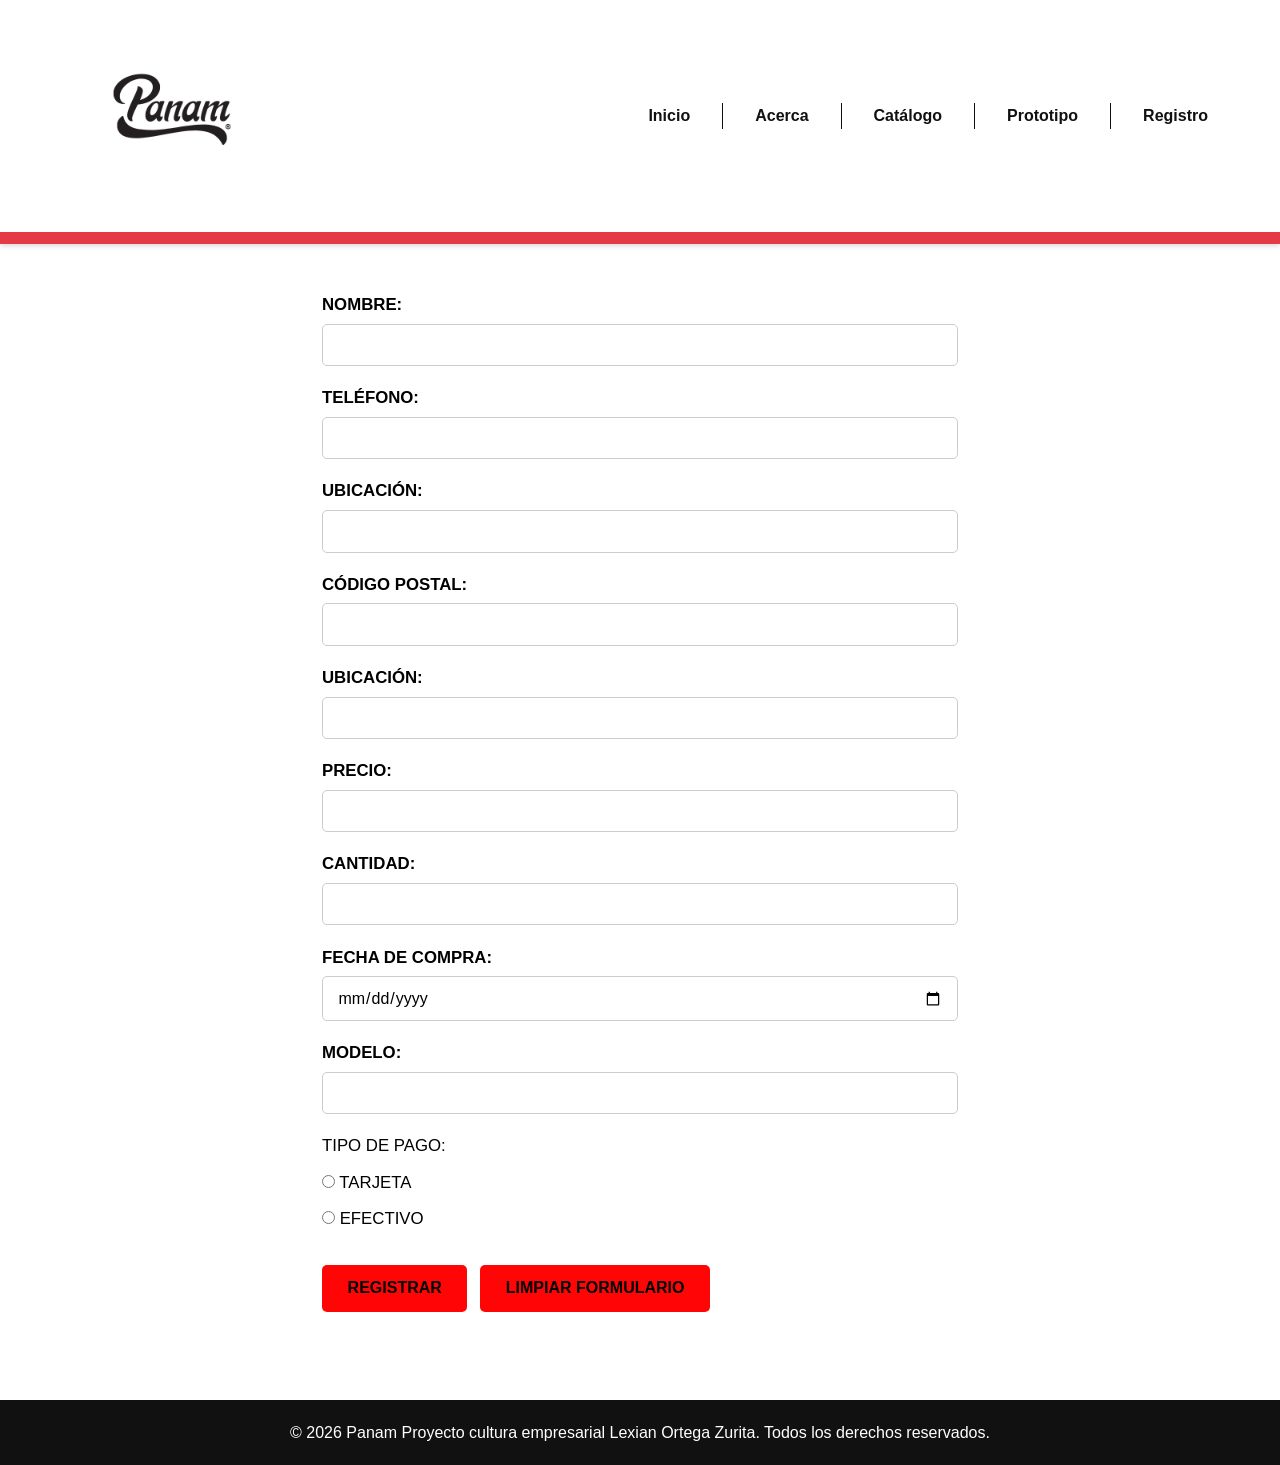
<file: dt.html>
<!DOCTYPE html>
<html lang="es">
<head>
    <meta charset="UTF-8">
    <meta name="viewport" content="width=device-width, initial-scale=1.0">
    <title>Método de pago | Panam</title>
    <link rel="stylesheet" href="styles.css">
    <style>
        body { background: #ffffff; color: #000000; }

        .pago { max-width: 700px; margin: 0 auto; padding: 3rem 2rem; }
        .pago h1 { color: #e63946; margin-bottom: 1.5rem; }

        .campo { margin-bottom: 1.2rem; }
        .campo label { display: block; font-weight: bold; font-size: 1.05rem; margin-bottom: 0.3rem; color: #000; }
        .campo input[type="text"],
        .campo input[type="date"] {
            width: 100%; padding: 0.7rem 0.9rem;
            border: 1px solid #ccc; border-radius: 5px;
            font-size: 1rem; color: #000; background: #fff;
        }
        .campo input:focus { outline: none; border-color: #e63946; }

        .opciones label { display: block; font-weight: normal; margin-bottom: 0.6rem; cursor: pointer; }

        .botones { display: flex; flex-wrap: wrap; gap: 0.8rem; margin-top: 2rem; }
        .botones input {
            padding: 0.9rem 1.6rem; border: none; border-radius: 5px;
            font-weight: bold; font-size: 1rem; cursor: pointer;
            background: rgb(255, 5, 5); color: #000;
        }
        .botones input:hover { opacity: 0.85; }

        .mensaje-gracias {
            display: none; margin-top: 1.5rem; padding: 1rem;
            border-radius: 5px; background: #e8f5e9; color: #1b5e20;
            font-weight: bold; text-align: center; font-size: 1.1rem;
        }
        .mensaje-gracias.visible { display: block; }
    </style>
</head>
<body>
    <header>
        <nav>
            <a href="index.html" class="logo">
                <img src="logo1.png" alt="Logo Panam">
            </a>
            <ul class="nav-links">
                <li><a href="index.html">Inicio</a></li>
                <li><a href="acerca.html">Acerca</a></li>
                <li><a href="catalogo.html">Catálogo</a></li>
                <li><a href="color.html">Prototipo</a></li>
                <li><a href="dt.html">Registro</a></li>
            </ul>
        </nav>
    </header>

    <main class="pago">
       

        <form id="formPago" action="DT.php" method="post">
            <div class="campo">
                <label for="nombre">NOMBRE:</label>
                <input type="text" id="nombre" name="NOMBRE">
            </div>
            <div class="campo">
                <label for="telefono">TELÉFONO:</label>
                <input type="text" id="telefono" name="TELEFONO">
            </div>
            <div class="campo">
                <label for="ubicacion">UBICACIÓN:</label>
                <input type="text" id="ubicacion" name="UBICACION">
            </div>
            <div class="campo">
                <label for="cp">CÓDIGO POSTAL:</label>
                <input type="text" id="cp" name="CP">
            </div>
            <div class="campo">
                <label for="ubicacion2">UBICACIÓN:</label>
                <input type="text" id="ubicacion2" name="UBICACION">
            </div>
            <div class="campo">
                <label for="precio">PRECIO:</label>
                <input type="text" id="precio" name="PECIO">
            </div>
            <div class="campo">
                <label for="cantidad">CANTIDAD:</label>
                <input type="text" id="cantidad" name="CANTIDAD">
            </div>
            <div class="campo">
                <label for="fdc">FECHA DE COMPRA:</label>
                <input type="date" id="fdc" name="FDC">
            </div>
            <div class="campo">
                <label for="modelo">MODELO:</label>
                <input type="text" id="modelo" name="MODELO">
            </div>

            <div class="campo opciones">
                <label>TIPO DE PAGO:</label>
                <label><input type="radio" name="PAGO" value="TARJETA"> TARJETA</label>
                <label><input type="radio" name="PAGO" value="EFECTIVO"> EFECTIVO</label>
            </div>

            <div class="botones">
                <input type="submit" value="REGISTRAR" name="btninsertar">
                <input type="reset" value="LIMPIAR FORMULARIO" name="btnborrar">
            </div>

            <p id="mensajeGracias" class="mensaje-gracias" role="status"></p>
        </form>
    </main>

    <footer>
        <p>&copy; 2026 Panam Proyecto cultura empresarial Lexian Ortega Zurita. Todos los derechos reservados.</p>
    </footer>

<script>
var formPago = document.getElementById('formPago');
var mensajeGracias = document.getElementById('mensajeGracias');

formPago.addEventListener('submit', function (e) {
    e.preventDefault();
    mensajeGracias.textContent = '✔ ¡Gracias por registrarte!';
    mensajeGracias.classList.add('visible');
    formPago.reset();

    setTimeout(function () {
        mensajeGracias.classList.remove('visible');
    }, 5000);
});
</script>
</body>
</html>
</file>
<file: styles.css>
:root {
    --color-principal: #111;
    --color-acento: #e63946;
    --color-fondo: #fff;
    --color-gris: #f4f4f4;
}

* {
    margin: 0;
    padding: 0;
    box-sizing: border-box;
    font-family: 'Arial', sans-serif;
}

html {
    scroll-behavior: smooth;
}

body {
    line-height: 1.6;
    color: var(--color-principal);
    background: var(--color-fondo);
}

header {
    position: sticky;
    top: 0;
    z-index: 100;
    background: var(--color-fondo);
    box-shadow: 0 2px 5px rgba(0, 0, 0, 0.15);
}

nav {
    display: flex;
    justify-content: space-between;
    align-items: center;
    padding: 1rem 2rem;
    max-width: 1200px;
    margin: 0 auto;
}

/* Logo con imagen */
.logo {
    display: flex;
    align-items: center;
    gap: 10px;
    font-size: 1.8rem;
    font-weight: bold;
    letter-spacing: 2px;
    text-decoration: none;
    color: var(--color-principal);
}

.logo img {
    height: 200px;
    width: auto;
}

.nav-links {
    display: flex;
    list-style: none;
    gap: 2rem;
}

.nav-links a {
    text-decoration: none;
    color: var(--color-principal);
    font-weight: bold;
    transition: color 0.3s;
}

.nav-links a:hover {
    color: var(--color-acento);
}

/* hero */
#hero {
    min-height: 90vh;
    background: linear-gradient(rgba(0, 0, 0, 0.4), rgba(0, 0, 0, 0.4)),
                url('tenis-stictch.webp');
    background-size: cover;
    background-position: center 30%;
    background-repeat: no-repeat;
    display: flex;
    flex-direction: column;
    justify-content: center;
    align-items: center;
    text-align: center;
    color: #fff;
    padding: 0 1rem;
}

#hero h1 {
    font-size: 3rem;
    margin-bottom: 1rem;
}

#hero p {
    font-size: 1.3rem;
}

.cta-button {
    display: inline-block;
    background-color: var(--color-acento);
    color: #fff;
    text-decoration: none;
    font-weight: bold;
    padding: 1rem 2rem;
    border-radius: 5px;
    margin-top: 2rem;
    transition: background-color 0.2s, transform 0.2s;
}

.cta-button:hover {
    background-color: #fff;
    color: var(--color-acento);
    transform: translateY(-3px);
}

/*Acerca pag principal */
#acerca {
    padding: 4rem 2rem;
    max-width: 800px;
    margin: 0 auto;
    text-align: center;
}

#acerca h2 {
    margin-bottom: 1rem;
}

/* acerca pagina */
#mision {
    max-width: 800px;
    margin: 0 auto;
    padding: 4rem 2rem;
}

#mision h1 {
    margin-bottom: 1.5rem;
}

#mision h2 {
    margin-top: 2.5rem;
    margin-bottom: 0.8rem;
}

#mision p {
    line-height: 1.8;
    margin-bottom: 1.2rem;
}

#mision ul {
    line-height: 1.8;
    padding-left: 1.5rem;
    margin-bottom: 1.2rem;
}

#mision li {
    margin-bottom: 0.6rem;
}

.imagen-mision {
    display: block;
    width: 100%;
    max-width: 600px;
    height: auto;
    margin: 2rem auto;
    border-radius: 10px;
}

/* ===== Catálogo ===== */
#catalogo {
    padding: 4rem 2rem;
    max-width: 1200px;
    margin: 0 auto;
}

#catalogo h2 {
    text-align: center;
    margin-bottom: 2rem;
    font-size: 2rem;
}

.catalogo-grid {
    display: grid;
    grid-template-columns: repeat(auto-fit, minmax(300px, 1fr));
    gap: 2rem;
}

.catalogo-card h3 {
    margin-top: 0.8rem;
}

.precio {
    color: var(--color-acento);
    font-weight: bold;
    font-size: 1.2rem;
}

/* ===== Carrusel ===== */
.carousel {
    position: relative;
    max-width: 700px;
    margin: 30px auto;
}

.carousel-viewport {
    overflow: hidden;
    border-radius: 15px;
    box-shadow: 0 4px 15px rgba(0, 0, 0, 0.2);
}

.carousel-track {
    display: flex;
    transition: transform 0.5s ease;
}

.carousel-slide {
    flex: 0 0 100%;
    text-align: center;
    padding: 10px;
}

.carousel-slide img {
    width: 100%;
    height: 510px;
    object-fit: cover;
    border-radius: 10px;
}

.carousel-btn {
    position: absolute;
    top: 45%;
    transform: translateY(-50%);
    z-index: 2;
    width: 44px;
    height: 44px;
    border: none;
    border-radius: 60%;
    background: rgba(0, 0, 0, 0.6);
    color: #fff;
    font-size: 20px;
    cursor: pointer;
}

.carousel-btn:hover {
    background: rgba(0, 0, 0, 0.85);
}

.carousel-btn.prev { left: 10px; }
.carousel-btn.next { right: 10px; }

.carousel-dots {
    display: flex;
    flex-wrap: wrap;
    justify-content: center;
    gap: 8px;
    margin-top: 12px;
}

.dot {
    width: 12px;
    height: 12px;
    border: none;
    border-radius: 50%;
    background: #ccc;
    cursor: pointer;
    padding: 0;
}

.dot.active {
    background: var(--color-acento);
}

/* ===== Registro ===== */
#registro {
    padding: 4rem 2rem;
    max-width: 600px;
    margin: 0 auto;
    text-align: center;
}

#registro h2 {
    margin-bottom: 1.5rem;
    font-size: 2rem;
}

.form-registro {
    display: flex;
    flex-direction: column;
    gap: 1rem;
}

.form-registro input,
.form-registro textarea {
    width: 100%;
    padding: 0.9rem 1rem;
    border: 1px solid #ccc;
    border-radius: 5px;
    font-size: 1rem;
}

.form-registro input:focus,
.form-registro textarea:focus {
    outline: none;
    border-color: var(--color-acento);
}

.form-registro .cta-button {
    border: none;
    cursor: pointer;
    font-size: 1rem;
    margin-top: 0;
}

/* ===== Footer ===== */
footer {
    background: var(--color-principal);
    color: #fff;
    text-align: center;
    padding: 20px;
    margin-top: 40px;
}


@media (max-width: 600px) {
    nav {
        flex-direction: column;
        gap: 0.8rem;
    }

    #hero h1 {
        font-size: 2rem;
    }

    .carousel-slide img {
        height: 280px;
    }
}
header {
    border-bottom: 12px solid var(--color-acento);
}
.nav-links li + li {
    border-left: 1px solid #0f0f0f;
    padding-left: 2rem;
}
.redes {
    display: flex;
    justify-content: center;
    gap: 1.5rem;
    margin-bottom: 1rem;
}

.redes a {
    color: #fff;
    text-decoration: none;
    font-weight: bold;
    font-size: 0.01rem;
}

.redes a:hover {
    color: var(--color-acento);
}
footer img {
    width: 50px !important;
    height: 50px !important;
    max-width: 50px;
    object-fit: contain;
}
.mensaje-registro {
    display: none;
    margin-top: 1rem;
    padding: 1rem;
    border-radius: 5px;
    background: #e8f5e9;
    color: #1b5e20;
    font-weight: bold;
}
.mensaje-registro.visible {
    display: block;
}
.etiqueta-fecha {
    text-align: left;
    font-weight: bold;
    margin-bottom: -0.4rem;
}

.fecha-nacimiento {
    display: grid;
    grid-template-columns: 1fr 1fr 1.5fr;
    gap: 0.8rem;
}

.fecha-nacimiento input:focus {
    outline: none;
    border-color: var(--color-acento);
}
.mensaje-registro.error {
    background: #ffebee;
    color: #b71c1c;
}
</file>
<file: catalogo.css>
/* ===== BASE ===== */
* { box-sizing: border-box; margin: 0; padding: 0; }
html { scroll-behavior: smooth; }
body {
    font-family: Arial, Helvetica, sans-serif;
    background: #fafaf8;
    color: #111;
}

/* ===== MENÚ ===== */
.menu-top {
    position: relative;
    display: flex; align-items: center; justify-content: space-between;
    gap: 16px; flex-wrap: wrap;
    padding: 40px 10vw 64px;
    background: #fff;
    border-bottom: 10px solid #e53935;
}
.menu-top .logo { display: block; }
.menu-top .logo img { height: 200px; width: auto; display: block; }
.menu-top ul { list-style: none; display: flex; align-items: center; flex-wrap: wrap; }
.menu-top li + li { border-left: 1px solid #000; }
.menu-top a.enlace {
    display: block; padding: 3px 28px;
    color: #000; text-decoration: none;
    font-family: Arial, Helvetica, sans-serif;
    font-size: .85rem; font-weight: 700;
}
.menu-top li:last-child a.enlace { padding-right: 0; }
.menu-top a.enlace:hover,
.menu-top a.enlace.activo { text-decoration: underline; text-underline-offset: 6px; }

/* ===== PORTADA ===== */
.portada {
    text-align: center; color: #fff;
    padding: 64px 5vw 56px;
    background: #000;
}
.portada h1 {
    font-size: clamp(2rem, 6vw, 3.4rem);
    text-transform: uppercase; letter-spacing: .04em; font-weight: 900;
}
.portada p { margin-top: 10px; color: #ccc; font-size: 1.05rem; }
.portada .linea { width: 70px; height: 4px; background: #e53935; margin: 18px auto 0; border-radius: 4px; }

/* ===== PRODUCTOS ===== */
.contenedor { max-width: 1200px; margin: 0 auto; padding: 40px 5vw 40px; }
.titulo-seccion { font-size: 1.4rem; margin-bottom: 22px; font-weight: 800; }

.rejilla {
    display: grid;
    grid-template-columns: repeat(auto-fill, minmax(240px, 1fr));
    gap: 24px;
    width: 100%;
}

.tarjeta {
    background: #fff; border-radius: 14px; overflow: hidden;
    border: 1px solid #ecece8; text-align: center;
    display: flex; flex-direction: column;
    margin: 0;
    min-width: 0;
    transition: transform .25s, box-shadow .25s;
    scroll-margin-top: 90px;
}
.tarjeta:hover { transform: translateY(-6px); box-shadow: 0 14px 28px rgba(0,0,0,.12); }
.tarjeta:target { outline: 3px solid #e53935; }

/* Foto: cuadro fijo, el tenis se ve completo (usa "cover" si prefieres que llene todo) */
.tarjeta .foto {
    width: 100%;
    aspect-ratio: 1 / 1;
    background: #f2f2f0;
    overflow: hidden;
}
.tarjeta .foto img {
    width: 100%; height: 100%;
    object-fit: contain;
    display: block;
    transition: transform .4s;
}
.tarjeta:hover .foto img { transform: scale(1.06); }

.tarjeta .datos { padding: 16px 16px 20px; display: flex; flex-direction: column; gap: 6px; flex: 1; }
.tarjeta h2 { font-size: 1.05rem; font-weight: 700; }
.tarjeta .precio { color: #e53935; font-weight: 800; font-size: 1.25rem; }
.tarjeta .boton {
    margin-top: auto; display: block; padding: 11px;
    background: #111; color: #fff; text-decoration: none;
    border-radius: 8px; font-size: .8rem; font-weight: 700;
    text-transform: uppercase; letter-spacing: .08em;
    transition: background .2s;
}
.tarjeta .boton:hover { background: #e53935; }

/* ===== PIE (final) ===== */
footer,
.pie {
    background: #111;
    color: #fff;
    text-align: center;
    padding: 20px;
    margin-top: 40px;
    font-size: 1rem;
    line-height: 1.6;
}
footer .redes {
    display: flex;
    justify-content: center;
    gap: 1.5rem;
    margin-bottom: 1rem;
}
footer .redes a { text-decoration: none; }
footer img {
    width: 50px !important;
    height: 50px !important;
    max-width: 50px;
    object-fit: contain;
    display: block;
}
footer p { color: #fff; }

/* ===== CELULAR (siempre al final para que tenga prioridad) ===== */
@media (max-width: 600px) {
    .menu-top { justify-content: center; padding: 24px 5vw 28px; }
    .menu-top .logo img { height: 80px; }
    .menu-top a.enlace { padding: 3px 12px; }
    .rejilla { grid-template-columns: repeat(2, 1fr); gap: 14px; }
    .tarjeta h2 { font-size: .95rem; }
}
</file>
